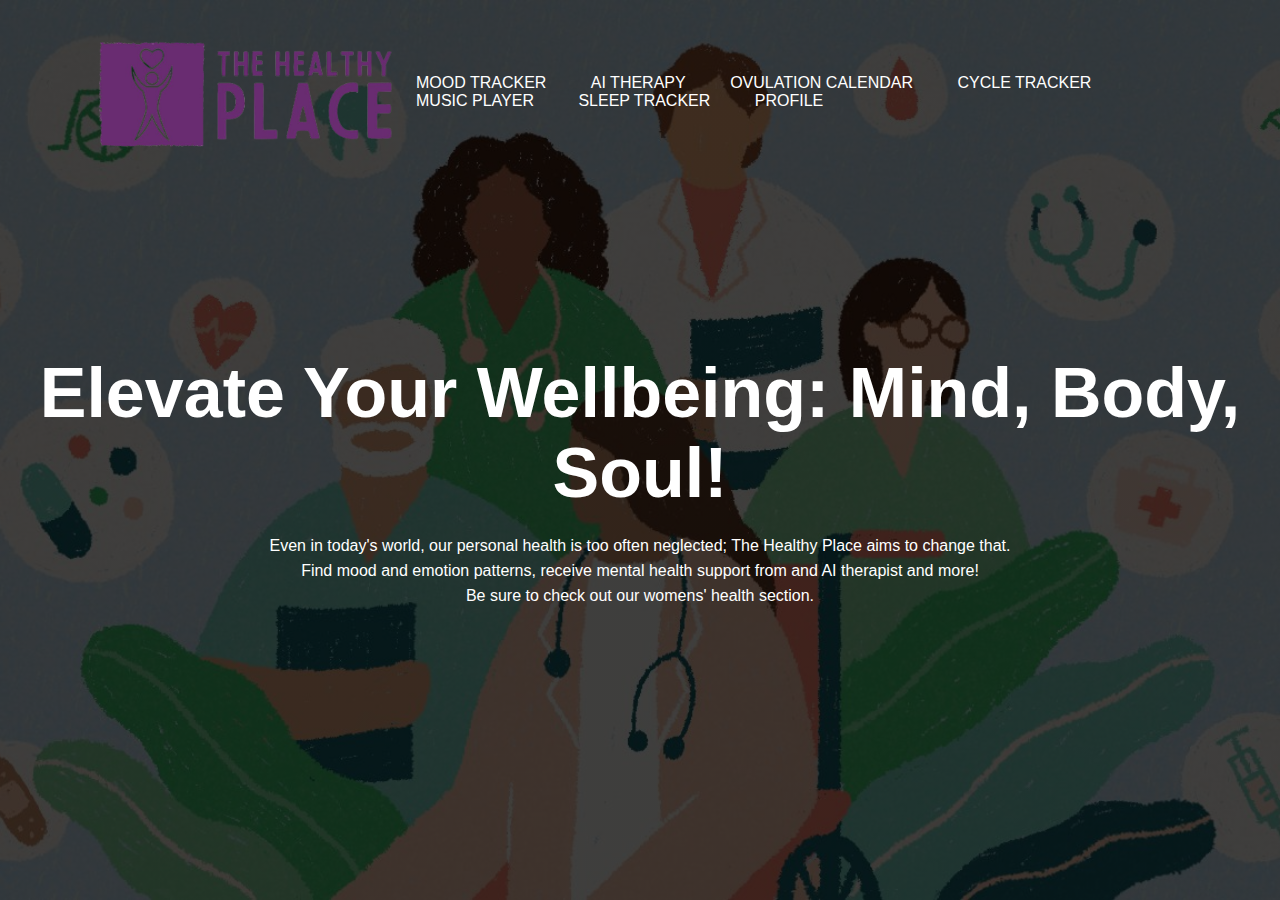
<file: index.html>
<html>
    <head>
        <title>The Healthy Place</title>
        <link rel="stylesheet" href="style.css">
    </head>
    <body>
            <div class="banner">
                <div class="navbar">
                    <img src="logo.png" class="logo">
                    <ul>
                        <li><a href="mood/index.html" target="_blank"">Mood Tracker</a></li>
                        <li><a href="chatbot/index.html" target="_blank"">AI Therapy</a></li>
                        <li><a href="calendar/index.html" target="_blank">Ovulation Calendar</a></li>
                        <li><a href="menstrual/index.html" target="_blank">Cycle Tracker</a></li>
                        <li><a href="Music/index.html" target="_blank">Music Player</a></li>
                        <li> <a href="sleeptracker/sleeptracker.html" target="_blank">Sleep Tracker</a></li>
                        <li> <a href="profile.html" target="_blank">Profile</a></li>
                    </ul>
                </div>
                <div class="content">
                    <h1>Elevate Your Wellbeing: Mind, Body, Soul!</h1>
                    <p>Even in today's world, our personal health is too often neglected; The Healthy Place aims to change that.<br>Find mood and emotion patterns, receive mental health support from and AI therapist and more!<br>Be sure to check out our womens' health section.</p>
                </div>
            </div>
    </body>
</html>
</file>
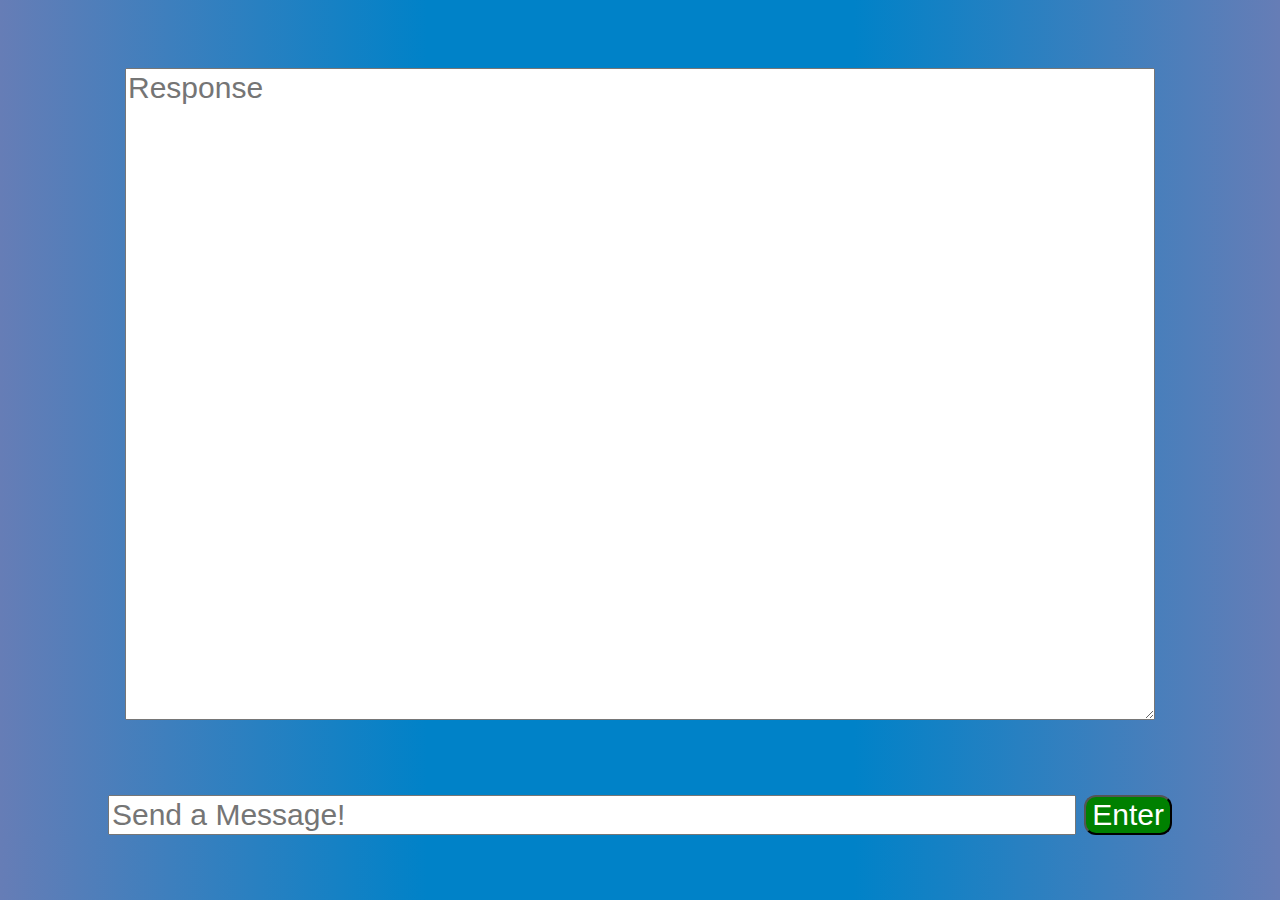
<file: chatbot/index.html>
<!DOCTYPE html>
<html lang="en">
<style>
    body {
        font-size: 30px;
        font-family: Arial, sans-serif;
        margin: 0;
        padding: 0;
        background: #667db6;  /* fallback for old browsers */
        background: -webkit-linear-gradient(to right, #667db6, #0082c8, #0082c8, #667db6);  /* Chrome 10-25, Safari 5.1-6 */
        background: linear-gradient(to right, #667db6, #0082c8, #0082c8, #667db6); /* W3C, IE 10+/ Edge, Firefox 16+, Chrome 26+, Opera 12+, Safari 7+ */

        color:yellow; /* Change text color to white */
    }
    textarea { 
        font-family: Arial, Helvetica, sans-serif;
        font-size: 30px; 
    }
    input { font-size: 30px; }
    button{
        color:white;
        background-color: green;
        font-size: 30px;
        border-radius: 12px;
        transition-duration: 0.4s;
    }
    button:hover {
        background-color:white;
        color: black;
    }
</style>
<head>
    <meta charset="UTF-8">
    <meta name="viewport" content="width=device-width, initial-scale=1.0">
    <title>Chatroom</title>
</head>
<body>
    <br>
    </br>
    <div>
        <div>
            <center>
                <textarea id="response" rows="19" cols="50" style="width: 80%;" placeholder = "Response" readonly></textarea>
            </center>
            
        </div>
        <center>
        <br>
        <br>
        <form id="chat-form">
            <label for="mytext"></label>
            <input type="text" id="mytext" style="width: 75%;" placeholder = "Send a Message!" required>
            <button type="submit">Enter</button>
        </form>
        </center>
    </div>
    <script src="script.js"></script>
</body>
</html>
</file>
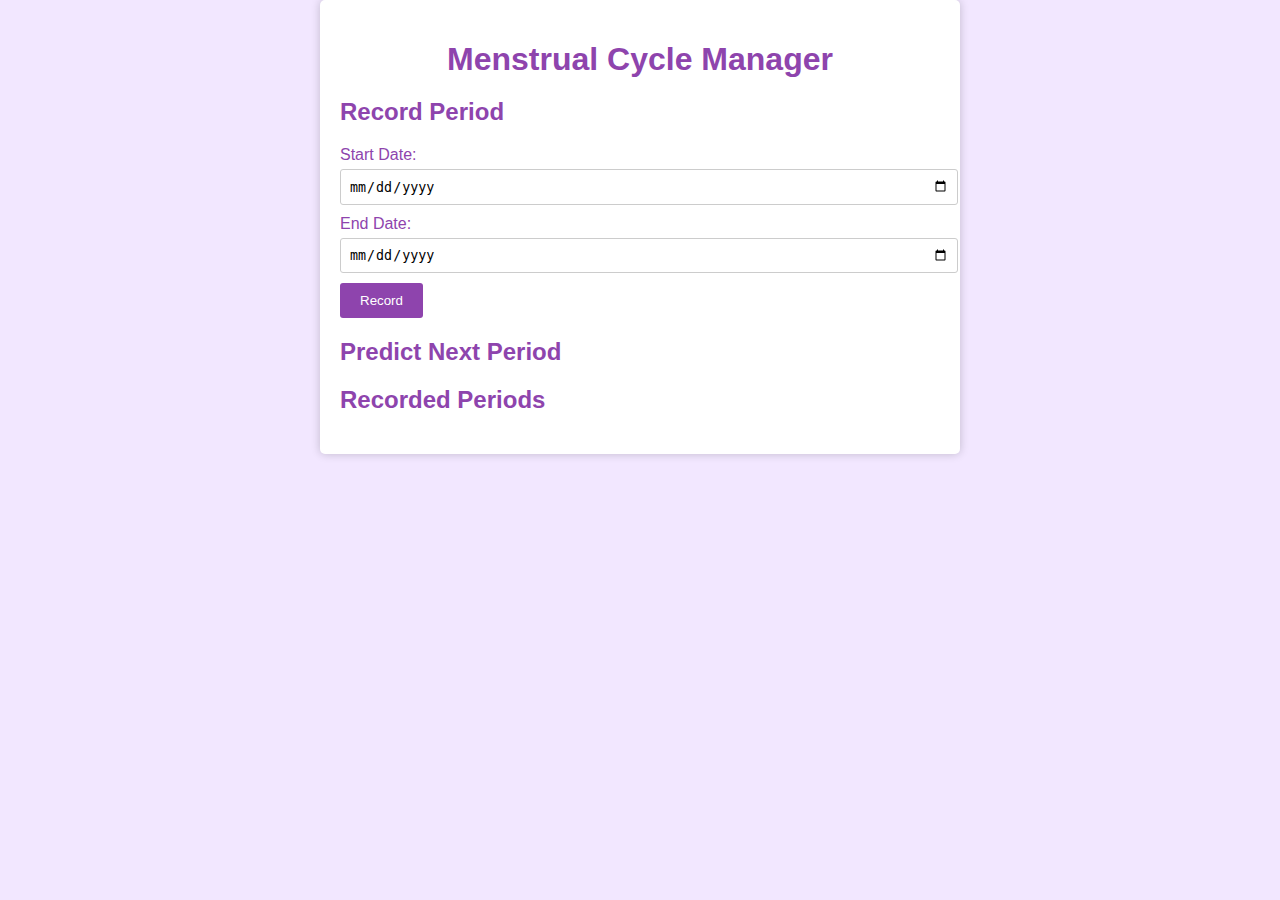
<file: menstrual/index.html>
<!DOCTYPE html>
<html lang="en">
<head>
    <meta charset="UTF-8">
    <meta name="viewport" content="width=device-width, initial-scale=1.0">
    <title>Menstrual Cycle Manager</title>
    <link rel="stylesheet" href="style.css">
</head>
<body>
    <div class="container">
        <h1>Menstrual Cycle Manager</h1>
        <div id="content">
            <div id="record-period">
                <h2>Record Period</h2>
                <label for="start-date">Start Date:</label>
                <input type="date" id="start-date">
                <label for="end-date">End Date:</label>
                <input type="date" id="end-date">
                <button id="record-button">Record</button>
            </div>
            <div id="predict-period">
                <h2>Predict Next Period</h2>
                <p id="prediction"></p>
            </div>
            <div id="display-periods">
                <h2>Recorded Periods</h2>
                <ul id="period-list"></ul>
            </div>
        </div>
    </div>
    <script src="script.js"></script>
</body>
</html>
</file>
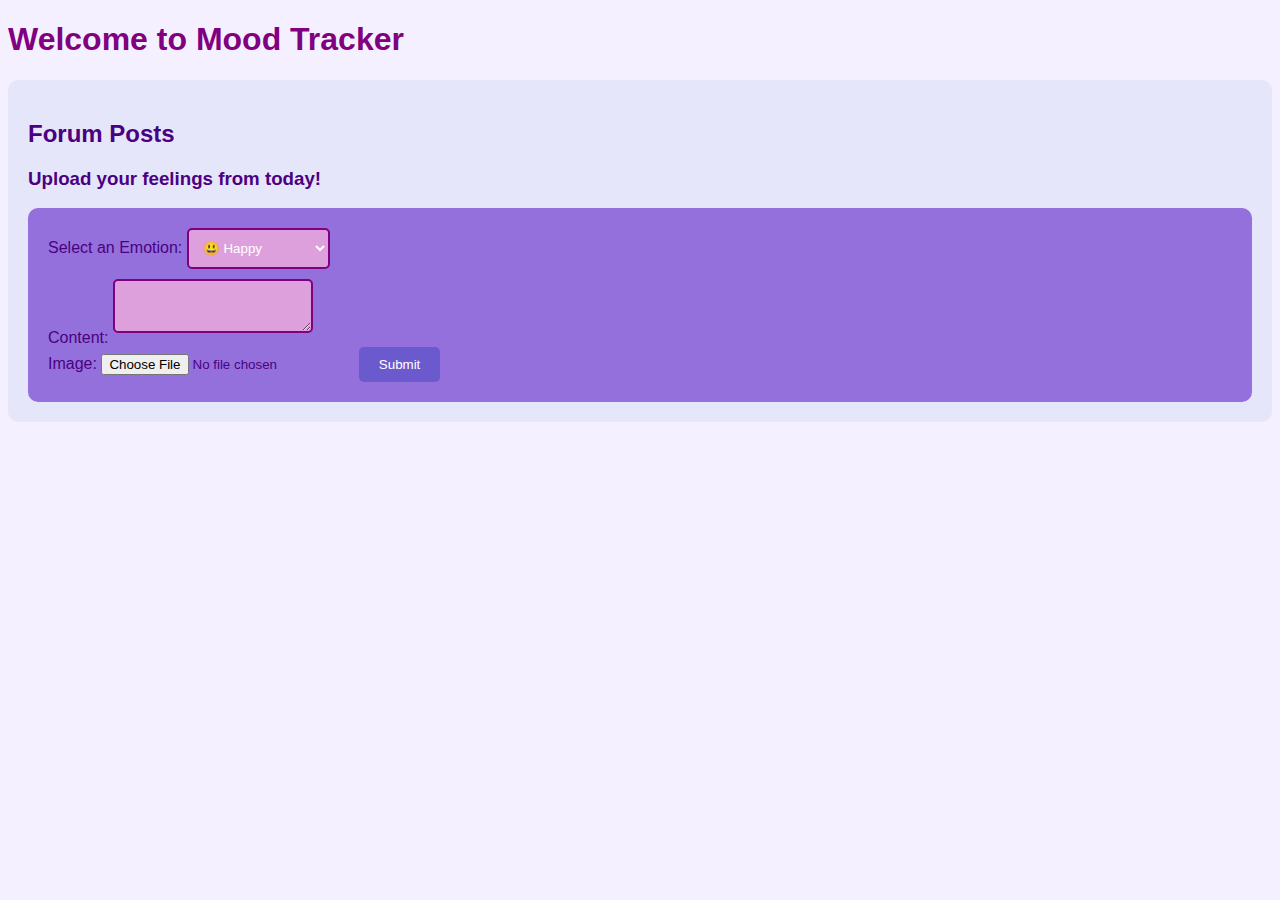
<file: mood/index.html>
<!DOCTYPE html>
<html lang="en">
<head>
    <meta charset="UTF-8">
    <meta name="viewport" content="width=device-width, initial-scale=1.0">
    <title>Discussion Forum with Emoji Distribution</title>
    <link rel="stylesheet" href="style.css">
</head>
<body>
    <h1>Welcome to Mood Tracker</h1>

    <!-- Forum Section -->
    <section id="forum">
        <h2>Forum Posts</h2>
        <ul id="post-list">
            <!-- List of forum posts -->
        </ul>

        <!-- Post Form -->
        <h3>Upload your feelings from today!</h3>
        <form id="post-form">
            <label for="post-emotion">Select an Emotion:</label>
            <select id="post-emotion" required>
                <option value="😃">😃 Happy</option>
                <option value="😢">😢 Sad</option>
                <option value="😡">😡 Angry</option>
                <option value="😄">😄 Excited</option>
                <option value="🤬">🤬 Frustrated</option>
                <option value="😔">😔 Disappointed</option>
                <option value="😬">😬 Stressed</option>
                <option value="🥱">🥱 Bored</option>
                <option value="😤">😤 Proud</option>
                <option value="😴">😴 Lazy</option>
                <option value="😵">😵 Confused</option>
                <option value="😞">😞 Lonely</option>
                <option value="😒">😒 Jealous</option>
                <!-- Add more emotion options as needed -->
            </select><br>
            <label for="post-content">Content:</label>
            <textarea id="post-content" required></textarea><br>
            <label for="post-image">Image:</label>
            <input type="file" accept="image/*" id="post-image">
            <button type="submit">Submit</button>
        </form>
    </section>

    <div class="modal"></div>
    <script src="script.js"></script>
</body>
</html>
</file>
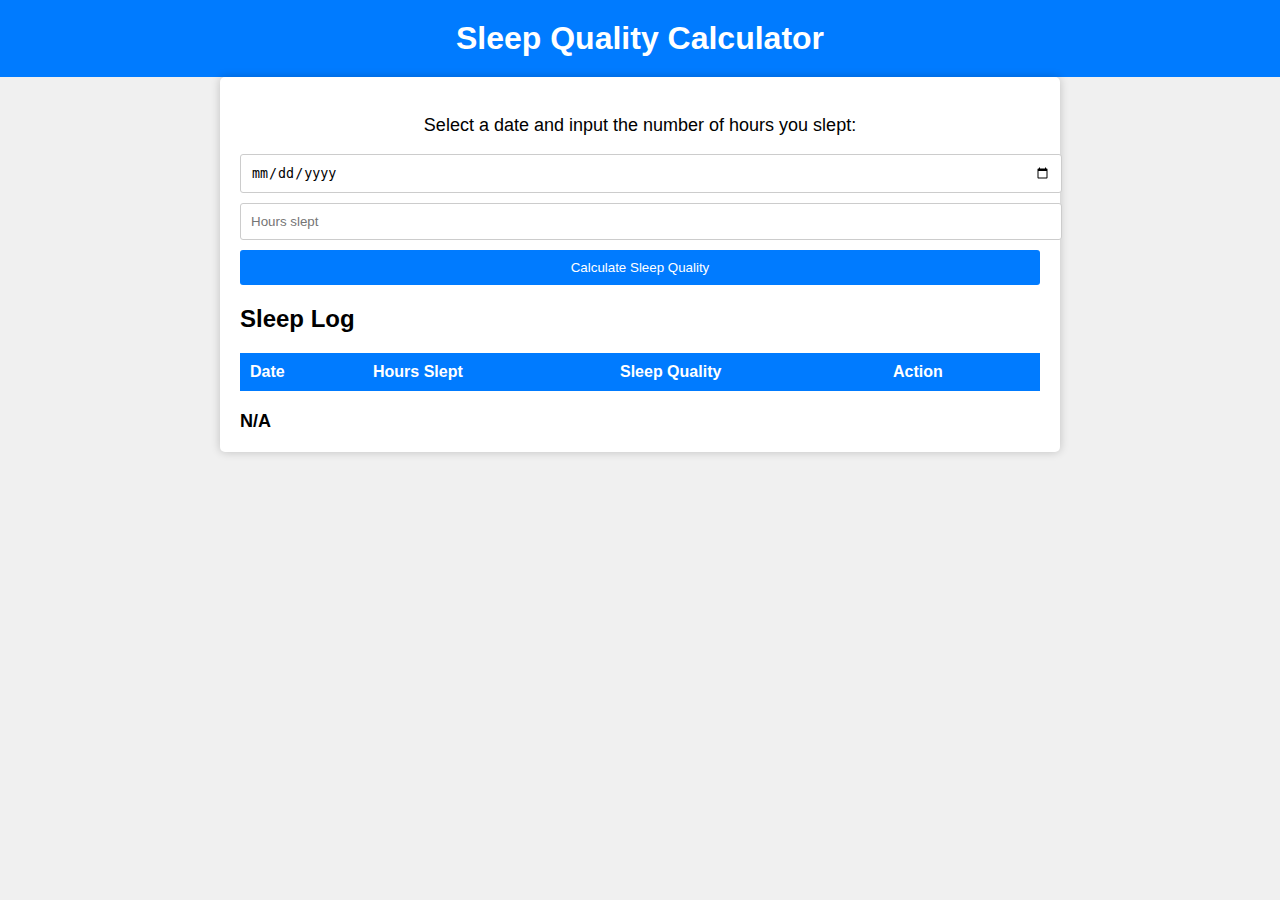
<file: test/index.html>
<!DOCTYPE html>
<html>
<head>
    <title>Sleep Quality Calculator</title>
    <style>
        body {
            font-family: Arial, sans-serif;
            background-color: #f0f0f0;
            margin: 0;
            padding: 0;
        }

        h1 {
            text-align: center;
            background-color: #007BFF;
            color: white;
            padding: 20px 0;
            margin: 0;
        }

        .container {
            max-width: 800px;
            margin: 0 auto;
            padding: 20px;
            background-color: #ffffff;
            border-radius: 5px;
            box-shadow: 0 0 10px rgba(0, 0, 0, 0.2);
        }

        p {
            text-align: center;
            font-size: 18px;
        }

        input[type="date"],
        input[type="number"] {
            width: 100%;
            padding: 10px;
            margin-bottom: 10px;
            border: 1px solid #ccc;
            border-radius: 3px;
        }

        button {
            display: block;
            width: 100%;
            padding: 10px;
            background-color: #007BFF;
            color: white;
            border: none;
            border-radius: 3px;
            cursor: pointer;
        }

        table {
            width: 100%;
            border-collapse: collapse;
            margin-top: 20px;
        }

        th, td {
            padding: 10px;
            text-align: left;
        }

        th {
            background-color: #007BFF;
            color: white;
        }

        tr:nth-child(even) {
            background-color: #f2f2f2;
        }

        .average-quality {
            font-size: 18px;
            margin-top: 20px;
            font-weight: bold;
        }
    </style>
</head>
<body>
    <h1>Sleep Quality Calculator</h1>
    <div class="container">
        <p>Select a date and input the number of hours you slept:</p>
        <input type="date" id="datePicker">
        <input type="number" id="hoursSlept" placeholder="Hours slept">
        <button onclick="calculateSleepQuality()">Calculate Sleep Quality</button>

        <h2>Sleep Log</h2>
        <table>
            <tr>
                <th>Date</th>
                <th>Hours Slept</th>
                <th>Sleep Quality</th>
                <th>Action</th>
            </tr>
        </table>

        <div class="average-quality" id="averageSleepQuality">N/A</div>
    </div>

    <script>
        // JavaScript code remains the same as previous responses.
    </script>
</body>
</html>
</file>
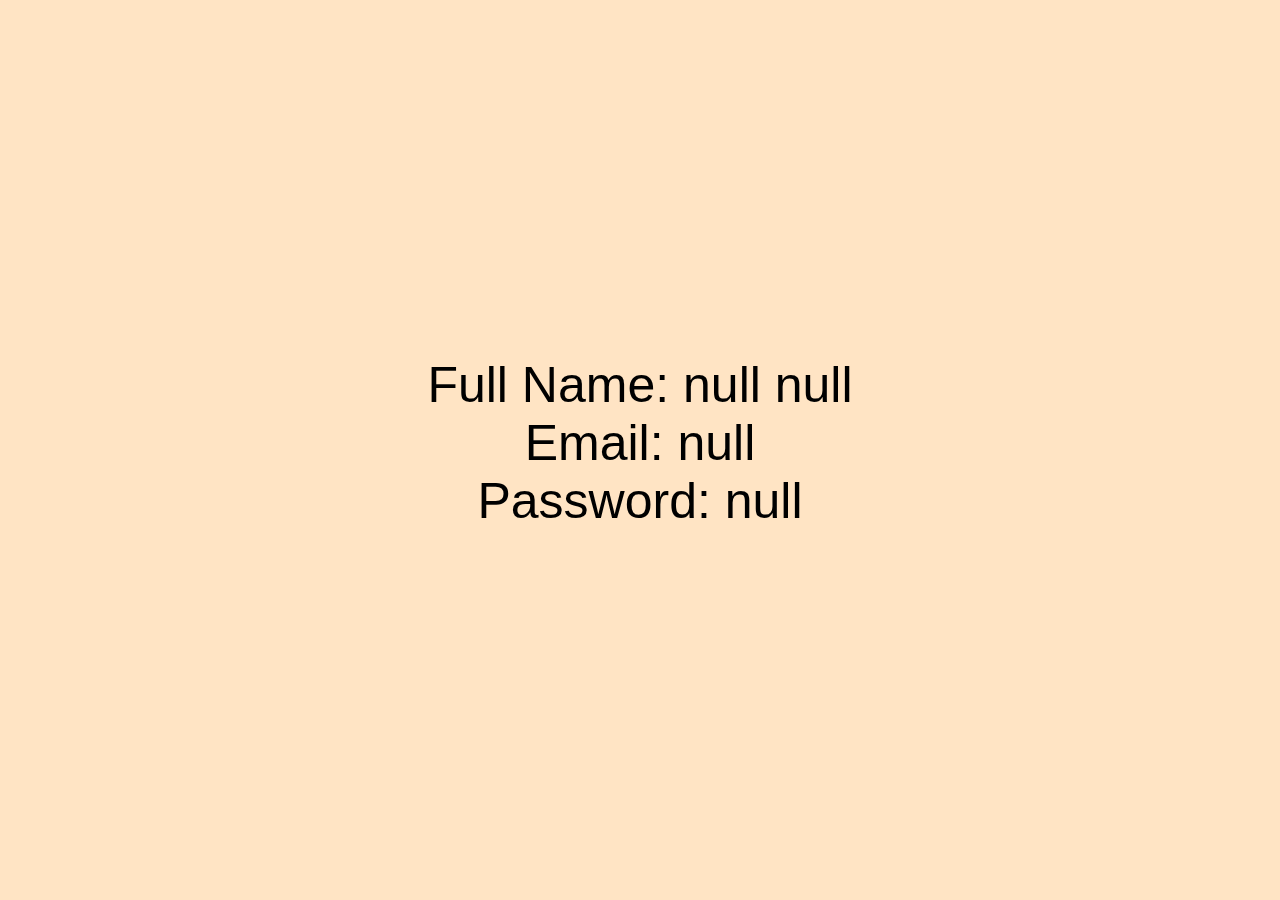
<file: profile.html>
<!DOCTYPE html>
<html lang="en">
<head>
    <meta charset="UTF-8">
    <meta name="viewport" content="width=device-width, initial-scale=1.0">
    <title>Profile</title>
    <link rel="stylesheet" href="profile.css">
</head>
<body>
    <script src = "profile.js"> </script>

</body>
</html>
</file>
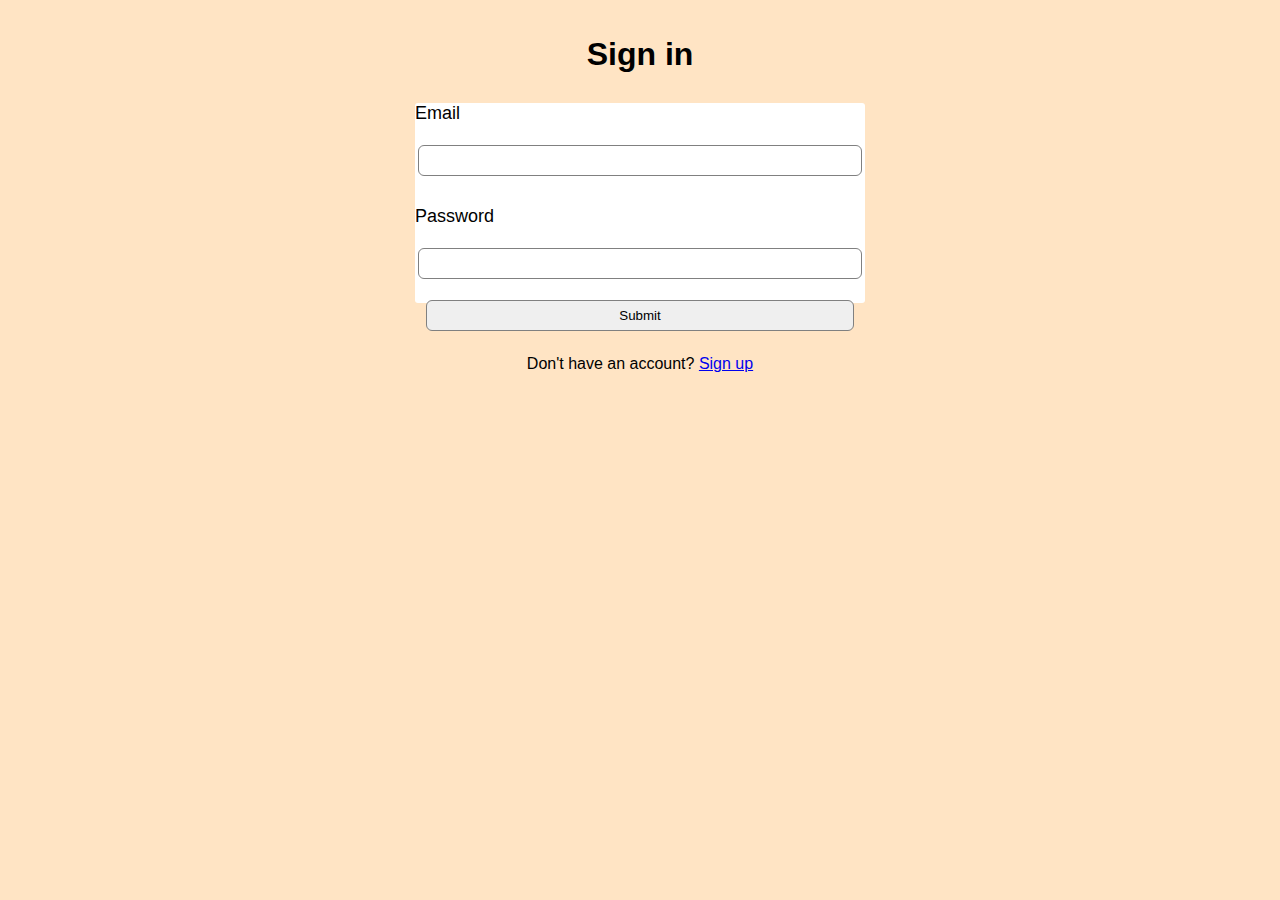
<file: signin.html>
<!DOCTYPE html>
<html lang="en">
<head>
    <link rel="stylesheet" href="styless.css">
    <meta charset="UTF-8">
    <meta name="viewport" content="width=device-width, initial-scale=1.0">
    <title>Signup</title>
</head>
<body>
    <div>
        <h1> Sign in </h1>
        <form class = "signup" action = "index.html" onsubmit = "myfunc(event)">


            <label>Email</label>
            <input type = "email" id = "email" placeholder = "">
            <label>Password</label>
            <input type = "password" id = "password" placeholder = "">
            <input type = "submit" value  = "Submit">
        </form>
    <script type = "text/javascript">
        function myfunc(event){
            location.href = "index.html";
        }
    </script>
    </div>
    <br>
    <br>
    <center><p>Don't have an account? <a href = "signup.html"> Sign up</a></p></center>
    
</body>
</html>
</file>
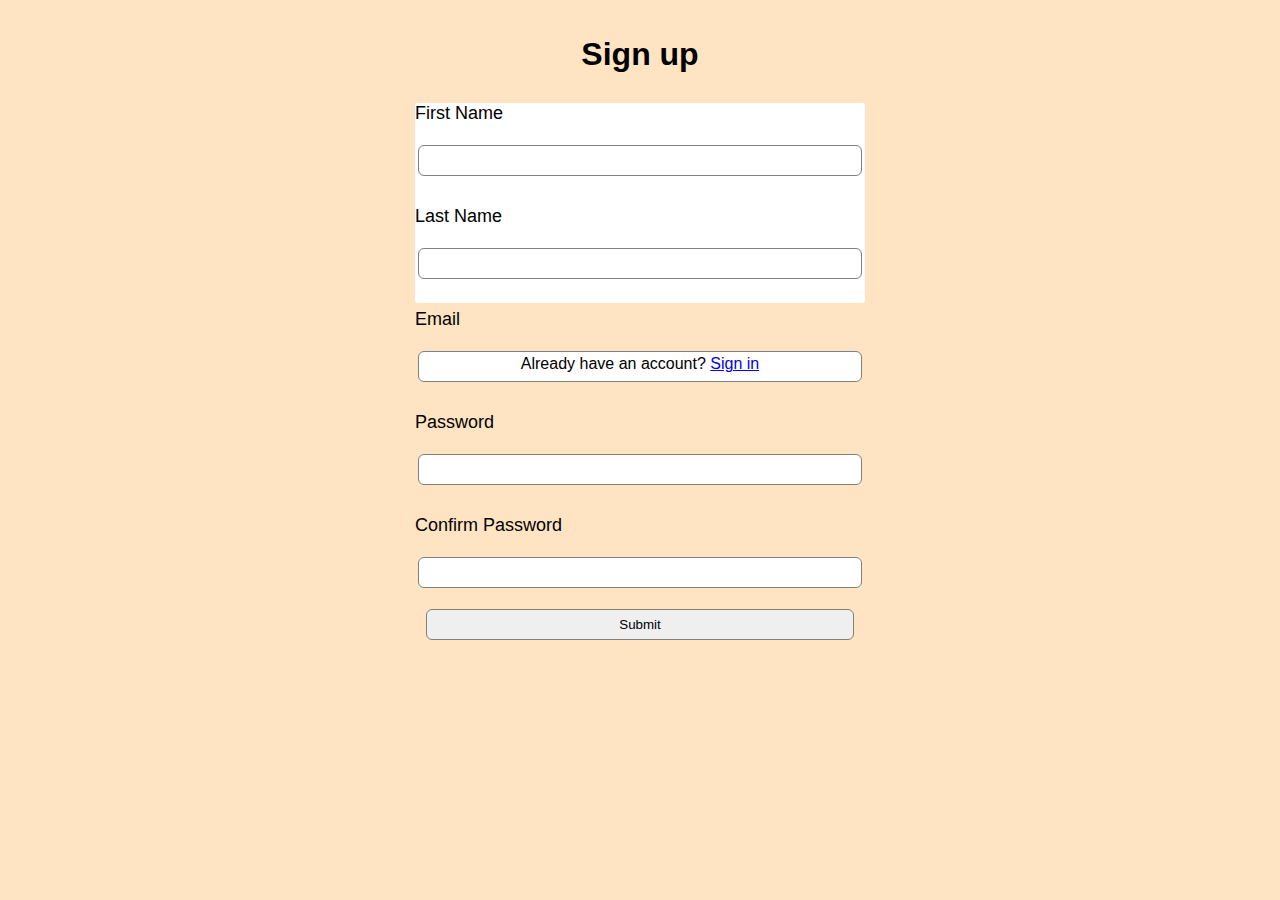
<file: signup.html>
<!DOCTYPE html>
<html lang="en">
<head>
    <link rel="stylesheet" href="styles.css">
    <meta charset="UTF-8">
    <meta name="viewport" content="width=device-width, initial-scale=1.0">
    <title>Signup</title>
</head>
<body>
    <div>
        <h1> Sign up </h1>
        <form class = "signup" action = "index.html" onsubmit = "myfunc(event)">

            <label>First Name</label>
            <input type = "text" id = "first_name" placeholder = "">
            <label>Last Name</label>
            <input type = "text" id = "last_name" placeholder = "">
            <label>Email</label>
            <input type = "email" id = "email" placeholder = "">
            <label>Password</label>
            <input type = "password" id = "password" placeholder = "">
            <label>Confirm Password</label>
            <input type = "password" id = "password1" placeholder = "">
            <input type = "submit" value  = "Submit">

        </form>
    <script type = "text/javascript">
        function myfunc(event){
            event.preventDefault();
            var first_name = document.getElementById("first_name").value;
            var last_name = document.getElementById("last_name").value;
            var email = document.getElementById("email").value;
            var password = document.getElementById("password").value;
            var password1 = document.getElementById("password1").value;
            localStorage.setItem("Is_first_name", first_name)
            localStorage.setItem("Is_last_name", last_name)
            localStorage.setItem("Is_email", email)
            localStorage.setItem("Is_password", password)
            location.href = "index.html";
        }
    </script>
    </div>
    <br>
    <br>
    <center><p>Already have an account? <a href = "#"> Sign in</a></p></center>
    
</body>
</html>
</file>
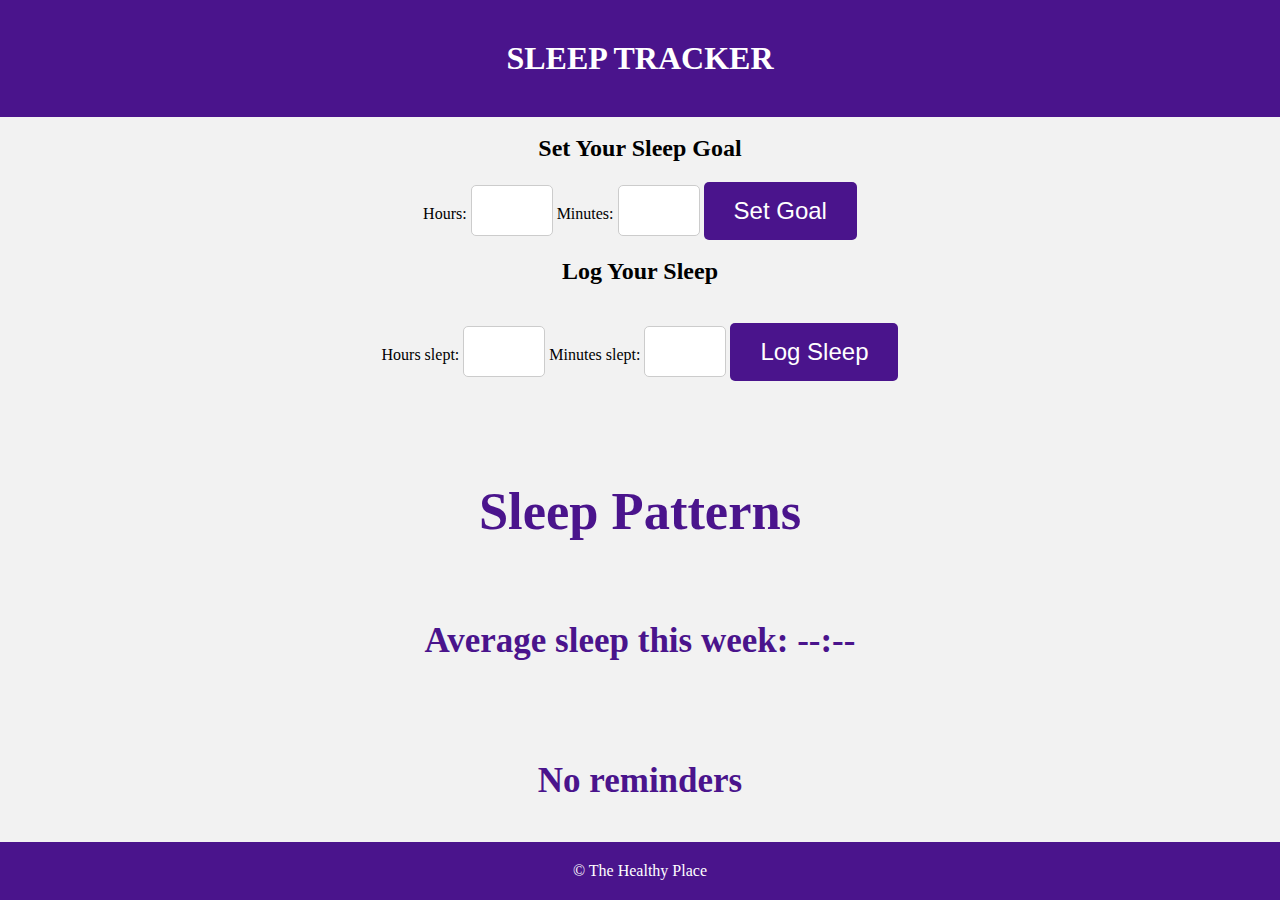
<file: sleeptracker/sleeptracker.html>
<!DOCTYPE html>
<html lang="en">
<head>
    <meta charset="UTF-8">
    <meta name="viewport" content="width=device-width, initial-scale=1.0">
    <title>Sleep Tracker</title>
    <link rel="stylesheet" href="styles.css">
    <link href="https://fonts.googleapis.com/css2?family=Roboto:wght@300&display=swap" rel="stylesheet">
</head>
<body>
    <header>
        <h1>SLEEP TRACKER</h1>
    </header>

    <section id="goal-setting">
        <br>
        <h2>Set Your Sleep Goal</h2>
        <label for="sleepGoalHours">Hours:</label>
        <input type="number" id="sleepGoalHours" min="0" max="24">
        <label for="sleepGoalMinutes">Minutes:</label>
        <input type="number" id="sleepGoalMinutes" min="0" max="59">
        <button id="setGoal">Set Goal</button>
    </section>

    <section id="sleep-input">
        <br>
        <h2>Log Your Sleep</h2>
        <br>
        <label for="hours">Hours slept:</label>
        <input type="number" id="hours" min="0" max="24">
        <label for="minutes">Minutes slept:</label>
        <input type="number" id="minutes" min="0" max="59">
        <button id="logSleep">Log Sleep</button>
    </section>

    <section id="sleep-pattern">
        <br>
        <br>
        <h2>Sleep Patterns</h2>
        <br>
        <br>
        <p id="average-sleep">Average sleep this week: --:--</p>
        <br>
        <br>
        <p id="reminder">No reminders</p>
    </section>

    <footer>
        <p>&copy; The Healthy Place</p>
    </footer>

    <script src="script.js"></script>
</body>
</html>
</file>
<file: style.css>
*{
    margin:0;
    padding: 0;
    font-family: sans-serif;
}
.banner{
    width: 100%;
    height: 100vh;
    background-image: linear-gradient(rgba(0, 0, 0, 0.75), rgba(0, 0, 0, 0.75)), url(bg2.jpg);
    background-size: cover;
    background-position: center;
}

.navbar{
    width: 85%;
    margin: auto;
    padding: 35px 0;
    display: flex;
    align-items: center;
    justify-content: space-between;
}

.logo{
    width: 300px;
    cursor: pointer;
}

.navbar ul li{
    list-style: none;
    display: inline-block;
    margin: 0 20px;
    position: relative;
}

.navbar ul li a{
    text-decoration: none;
    color: #fff;
    text-transform: uppercase;
}

.navbar ul li::after{
    content: '';
    height: 3px;
    width: 0;
    background: #009688;
    position: absolute;
    left: 0;
    bottom: -5;
    transition: 0.5s
}

.navbar ul li:hover::after{
    width: 100%
}

.content{
    width: 100%;
    position: absolute;
    top: 50%;
    transform: translateY(-50%);
    text-align: center;
    color: #fff;
}
.content h1{
    font-size: 70px;
    margin-top: 80px;
}
.content p{
    margin: 20px auto;
    font-weight: 100;
    line-height: 25px;
}
</file>
<file: menstrual/style.css>
body {
    font-family: Arial, sans-serif;
    background-color: #f2e7ff;
    margin: 0;
    padding: 0;
}

.container {
    max-width: 600px;
    margin: 0 auto;
    background-color: #fff;
    border-radius: 5px;
    box-shadow: 0 0 10px rgba(0, 0, 0, 0.2);
    padding: 20px;
}

h1 {
    text-align: center;
    color: #8e44ad; /* Purple */
    margin-bottom: 20px;
}

h2 {
    margin-top: 10px;
    color: #8e44ad; /* Purple */
}

#record-period, #predict-period, #display-periods {
    margin-bottom: 20px;
}

label {
    display: block;
    margin-bottom: 5px;
    color: #8e44ad; /* Purple */
}

input {
    width: 100%;
    padding: 8px;
    border: 1px solid #ccc;
    border-radius: 3px;
    margin-bottom: 10px;
}

button {
    background-color: #8e44ad; /* Purple */
    color: #fff;
    border: none;
    padding: 10px 20px;
    cursor: pointer;
    border-radius: 3px;
}

button:hover {
    background-color: #662d91; /* Darker Purple */
}

ul {
    list-style: none;
    padding: 0;
}

li {
    margin-bottom: 10px;
    color: #8e44ad; /* Purple */
}
</file>
<file: mood/style.css>
/* Body background and text colors */
body {
    background-color: #f5f0ff; /* Light purple background */
    color: #4b0082; /* Indigo text color */
    font-family: Arial, sans-serif;
}

/* Header styles */
h1 {
    color: #800080; /* Purple header text color */
}

/* Form styles */
form {
    background-color: #9370db; /* Medium purple form background */
    padding: 20px;
    border-radius: 10px;
}

/* Input field styles */
input[type="text"],
select,
textarea {
    background-color: #dda0dd; /* Orchid input background */
    color: #fff; /* White input text color */
    border: 2px solid #800080; /* Purple border */
    border-radius: 5px;
    padding: 10px;
    margin-bottom: 10px;
}

/* Button styles */
button[type="submit"] {
    background-color: #6a5acd; /* SlateBlue submit button background */
    color: #fff; /* White text color */
    border: none;
    padding: 10px 20px;
    border-radius: 5px;
    cursor: pointer;
}

/* Forum section styles */
#forum {
    background-color: #e6e6fa; /* Lavender forum background */
    padding: 20px;
    border-radius: 10px;
}

/* Post styles */
#post-list {
    list-style: none;
    padding: 0;
}

/* Post item styles */
#post-list li {
    background-color: #d8bfd8; /* Thistle post background */
    padding: 10px;
    border: 1px solid #800080; /* Purple border */
    border-radius: 5px;
    margin-bottom: 20px;
}

/* Emotion span styles */
#post-list li p strong {
    font-size: 20px;
    margin-right: 10px;
    color: #9932cc; /* DarkOrchid emotion color */
}

/* Modal styles */
.modal {
    display: none;
    position: fixed;
    z-index: 1;
    left: 0;
    top: 0;
    width: 100%;
    height: 100%;
    background-color: rgba(128, 0, 128, 0.8); /* Purple modal background */
}

/* Modal content styles */
.modal-content {
    display: block;
    margin: 20px auto;
    max-width: 80%;
    max-height: 80%;
    object-fit: contain;
}

/* Modal close button styles */
.modal-close {
    position: absolute;
    top: 10px;
    right: 10px;
    cursor: pointer;
    color: #fff; /* White close button color */
    font-size: 24px;
}

/* Bar graph styles */
#bar-graph {
    margin-top: 40px;
    text-align: center;
}

.bar {
    display: flex;
    align-items: center;
    margin-bottom: 10px;
}

.bar .emoji {
    font-size: 20px;
    margin-right: 10px;
}

.bar .bar-container {
    width: 100%;
    background-color: #f0f0f0;
    border-radius: 5px;
    overflow: hidden;
}

.bar .bar-fill {
    height: 20px;
    background-color: #6a5acd; /* SlateBlue bar color */
    transition: width 0.5s;
}

.bar .percentage {
    font-weight: bold;
}
</file>
<file: profile.css>
body{
    background-color: bisque;
    font-family: 'Gill Sans', 'Gill Sans MT', Calibri, 'Trebuchet MS', sans-serif;
    font-size: 50px;
    text-align: center;
}
</file>
<file: styless.css>
body{
    background-color: bisque;
    font-family: 'Gill Sans', 'Gill Sans MT', Calibri, 'Trebuchet MS', sans-serif;
}
.signup{
    width: 450px;
    height: 200px;
    margin: auto;
    background-color: white;
    border-radius: 3px;
    text-align: center;
    font-size: 45px;
}

h1{
    text-align: center;
    padding-top: 15px;
    
}
form{
    width: 300px;
    margin-left:20px;
}
form label{
    display: flex;
    margin-top: 30px;
    font-size: 18px;
    text-align: center;
}

form input{
    width: 95%;
    padding: 7px;
    border: none;
    border: 1px solid gray; 
    border-radius: 6px;
    outline: none;
}

input[type = "button"]{
    width:320px;
    margin-top:20px;
    height:35px
}
</file>
<file: styles.css>
body{
    background-color: bisque;
    font-family: 'Gill Sans', 'Gill Sans MT', Calibri, 'Trebuchet MS', sans-serif;
}
.signup{
    width: 450px;
    height: 200px;
    margin: auto;
    background-color: white;
    border-radius: 3px;
    text-align: center;
    font-size: 45px;
}

h1{
    text-align: center;
    padding-top: 15px;
    
}
form{
    width: 300px;
    margin-left:20px;
}
form label{
    display: flex;
    margin-top: 30px;
    font-size: 18px;
    text-align: center;
}

form input{
    width: 95%;
    padding: 7px;
    border: none;
    border: 1px solid gray; 
    border-radius: 6px;
    outline: none;
}

input[type = "button"]{
    width:320px;
    margin-top:20px;
    height:35px
}
</file>
<file: sleeptracker/styles.css>
body, h1, h2, p, ul, li {
    margin: 0;
    padding: 0;
}


body {
    background-color: #f2f2f2;
    font-family: 'Garamond', serif;
    display: flex;
    flex-direction: column;
    min-height: 100vh;
    text-align: center;
}


header {
    background-color: #4a148c;
    color: #ffffff;
    text-align: center;
    padding: 40px 0;
}

/* Style the main content container */
.container {
    max-width: 800px;
    margin: 20px auto;
    padding: 40px;
    background-color: #ffffff;
    border-radius: 10px;
    box-shadow: 0 4px 6px rgba(0, 0, 0, 0.1);
    text-align: center;
}


input[type="number"] {
    width: 60px;
    padding: 10px;
    border: 1px solid #ccc;
    border-radius: 5px;
    font-size: 25px;
}

button {
    background-color: #4a148c;
    color: #ffffff;
    border: none;
    padding: 15px 30px;
    margin-top: 20px;
    border-radius: 5px;
    cursor: pointer;
    font-size: 24px;
}


#sleep-pattern, #reminder {
    margin-top: 20px;
    font-weight: bold;
    color: #4a148c;
    font-size: 35px;
}


.divider {
    border-top: 1px solid #4a148c;
    margin: 20px 0;
}


footer {
    text-align: center;
    background-color: #4a148c;
    color: #ffffff;
    padding: 20px 0;
    width: 100%;
    margin-top: auto;
}

nav ul {
    list-style: none;
}

nav ul li {
    display: inline;
    margin-right: 20px;
}

nav ul li a {
    text-decoration: none;
    color: #ffffff;
    font-size: 20px;
}

nav ul li a:hover {
    text-decoration: underline;
}
</file>
